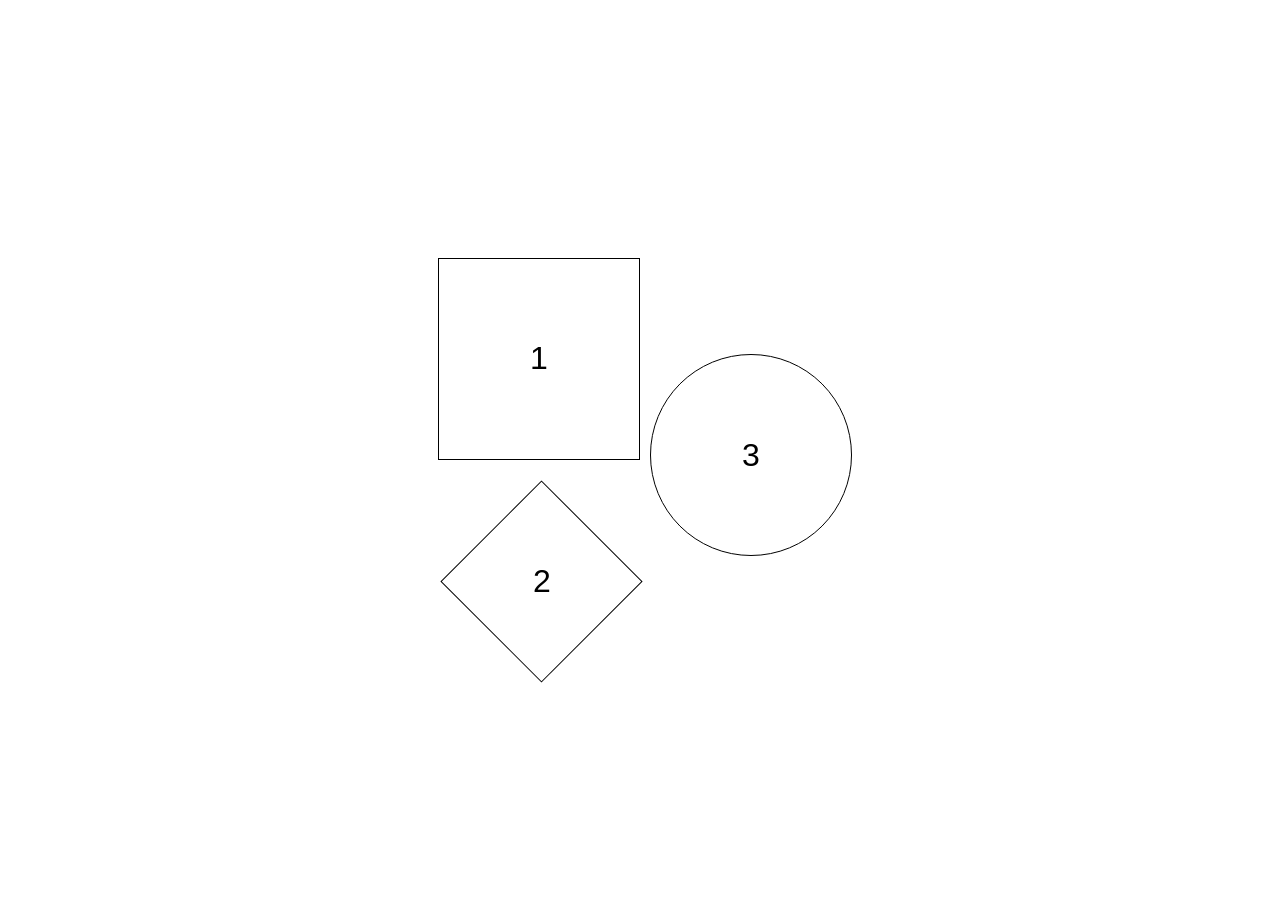
<file: ShapesColors/index.html>
<!DOCTYPE html>
<html lang="en">
<head>
    <meta charset="UTF-8">
    <meta name="viewport" content="width=device-width, initial-scale=1.0">
    <title>Shape</title>
    <link rel="stylesheet" href="style.css">
</head>
    <body>
        <div id="main">
            <div id="box">
                <div id="square" class="shape"><h1>1</h1></div>
                <div id="diamond" class="shape"><h1>2</h1></div>
            </div>
            <div id="circle" class="shape"><h1>3</h1></div>
        </div>
    </body>
</html>
</file>
<file: ShapesColors/style.css>
*{
    margin: 0%;
    padding: 0%;
}

html, body{
    height: 100%;
    width: 100%;
}

#main{
    height: 100%;
    width: 100%;
    display: flex;
    align-items: center;
    justify-content: center;
}

h1{
    font-weight: normal;
}

.shape{
    height: 200px;
    width: 200px;
    border: 1px solid;
    margin-left: 10px;
    margin-top: 10px;
    font-weight:lighter;
    font-family: 'Gill Sans', 'Gill Sans MT', Calibri, 'Trebuchet MS', sans-serif;
    display: flex;
    align-items: center;
    justify-content: center;
}

#circle{
    border-radius: 50%;
}

#diamond{
    rotate: 45deg;
    margin-top: 50px;;
    height: 141px;
    width: 141px;
    translate: 32px;
}

#diamond h1{
    rotate: -45deg;
}

#square:hover{
    background-color: red;
}

#circle:hover{
    background-color: green;
}

#diamond:hover{
    background-color: blue;
}
</file>
